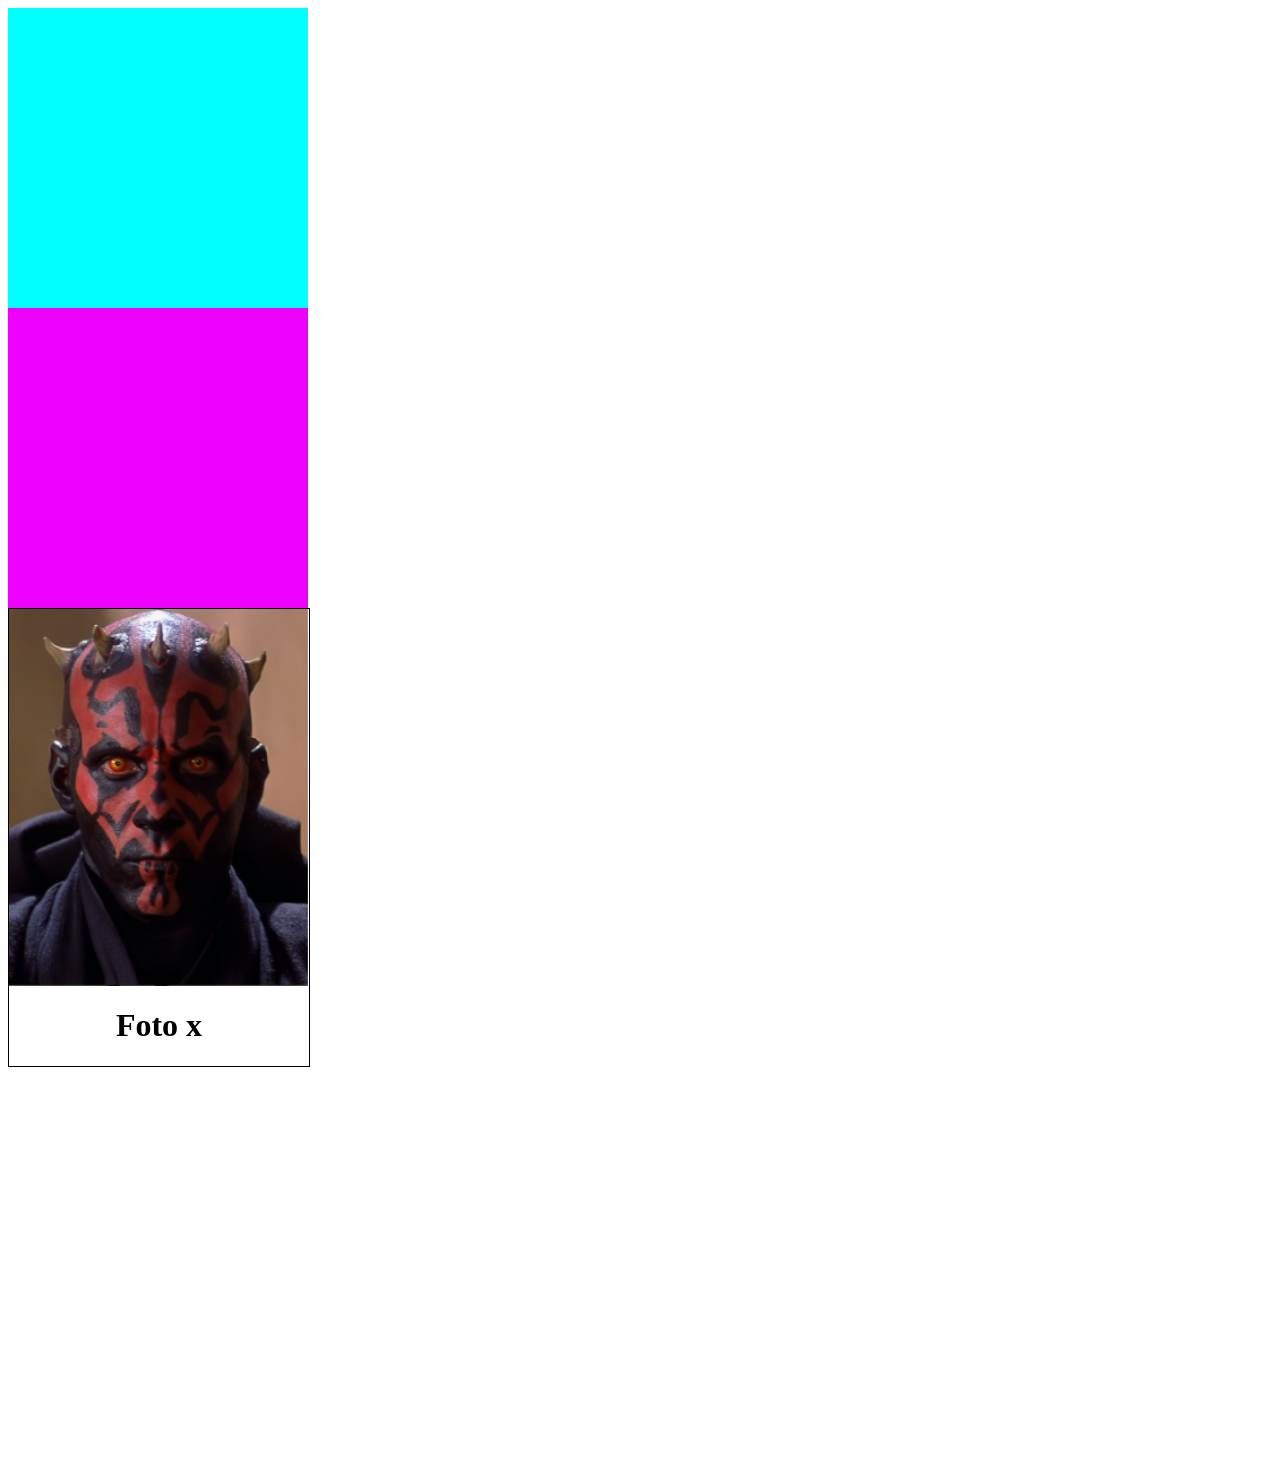
<file: animacao/index.html>
<!DOCTYPE html>
<html lang="pt-br">
<head>
    <meta charset="UTF-8">
    <meta name="viewport" content="width=device-width, initial-scale=1.0">
    <title>Document</title>

    <style>
        #um{
            width: 300px;
            height: 300px;
            background-color: aqua;
            transition: width 2s, background-color 2s,transform 2s;
        }

        #um:hover{
           width: 450px;
           background-color: rgb(13, 92, 92);
           transform: rotate(45deg);
        }

        #dois{
            width: 300px;
            height: 300px;
            background-color: rgb(238, 0, 255);
            transition: border-radius 1s, transform 1s;
            transition-timing-function: ease-in-out;
        }

        #dois:hover{

            border-radius: 50%;
            transform: translate(100px, 300px);
            
        }

        #card{
            display: flex;
            flex-direction: column;
            width: 300px;
            text-align: center;
            border:1px solid #000;
            transition: transform 1s ease;
        }

        #card:active{
            transform: scale(1.5,1.5);
            
        }
        /* #rotate{
            display: inline-block;
            width: 300px;
            text-align: center;
            transform-origin: center;
            transition: transform 1s;
        }

     
        #rotate:hover{

        transform: rotateY(180deg);
        }

        img{
            width: 300px;
        } */


        #rotate{
    width: 300px;
    height: 400px;
    perspective: 1000px;
}
    .card-interno{
        position: relative;
        width: 100%;
        height: 100%;

        transition: transform 1s;
        transform-style: preserve-3d;
    }
    #rotate:hover .card-interno{
    transform: rotateY(180deg);
}

.frente,
.verso{
    position: absolute;
    width: 100%;
    height: 100%;
    display: flex;
    flex-direction: column;
    align-items: center;
    justify-content: center;
    border: 1px solid #000;
    backface-visibility: hidden;
}

.frente img,
.verso img{
    width: 100%;
}

.verso{
    transform: rotateY(180deg);
}

    </style>
</head>
<body>

    <div id="um">


    </div>

    <div id="dois">


    </div>


    <div id="card">
        <img src="Darth_Maul_profile.png" alt="">
        <h1>Foto x</h1>

    </div>

    <!-- <div id="rotate">
        <img src="Darth_Maul_profile.png" alt="">
        <h1>Foto x</h1>

    </div> -->





    <div id="rotate">
        <div class="card-interno">
    
            <div class="frente">
                <img src="Darth_Maul_profile.png" alt="">
                <h1>Darth Maul</h1>
            </div>
    
            <div class="verso">
                <img src="como-tirar-mancha-de-espinha-do-rosto(test).jpg" alt="">
                <h1>Outra Foto</h1>
            </div>
    
        </div>
    </div>
    
</body>
</html>
</file>
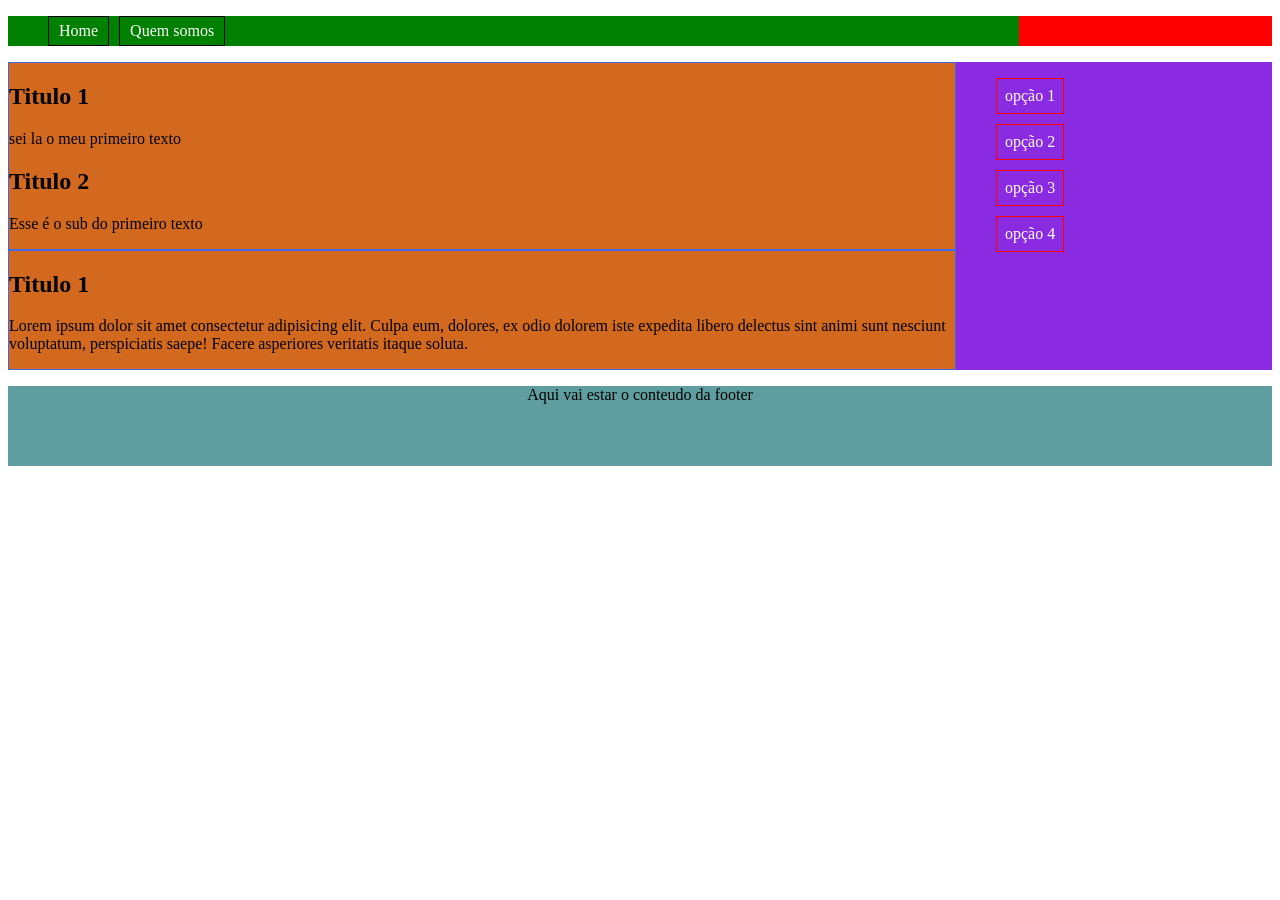
<file: aula1/index.html>
<!DOCTYPE html>
<html lang="pt-br">
<head>
    <meta charset="UTF-8">
    <meta name="viewport" content="width=device-width, initial-scale=1.0">

     <link rel="shortcut icon" href="favicon.ico" type="image/x-icon">
    <title>Aula 1</title>
    <link rel="stylesheet" href="css/style.css">
 

</head>
<body>
    
    <header>
        <nav>
            <ul>
                <li>Home</li>
                <li>Quem somos</li>

            </ul>

        </nav>

    </header>

    <main>
        <div>
            <section>
                <h1>Titulo 1</h1>
                <p> sei la o meu primeiro texto </p>
                <h2>Titulo 2</h2>
                <p>Esse é o sub do primeiro texto</p>
               

            </section>
            <section>
                <h1>Titulo 1</h1>
                <p>Lorem ipsum dolor sit amet consectetur adipisicing elit. Culpa eum, dolores, ex odio dolorem iste expedita libero delectus sint animi sunt nesciunt voluptatum, perspiciatis saepe! Facere asperiores veritatis itaque soluta.</p>

            </section>

        </div>

        <aside>
            <nav>
                <ul>
                    <li>opção 1</li>
                    <li>opção 2</li>
                    <li>opção 3</li>
                    <li>opção 4</li>
                </ul>
            </nav>

        </aside>


    </main>


    <footer>

        <p>Aqui vai estar o conteudo da footer</p>

    </footer>


   
</body>
</html>
</file>
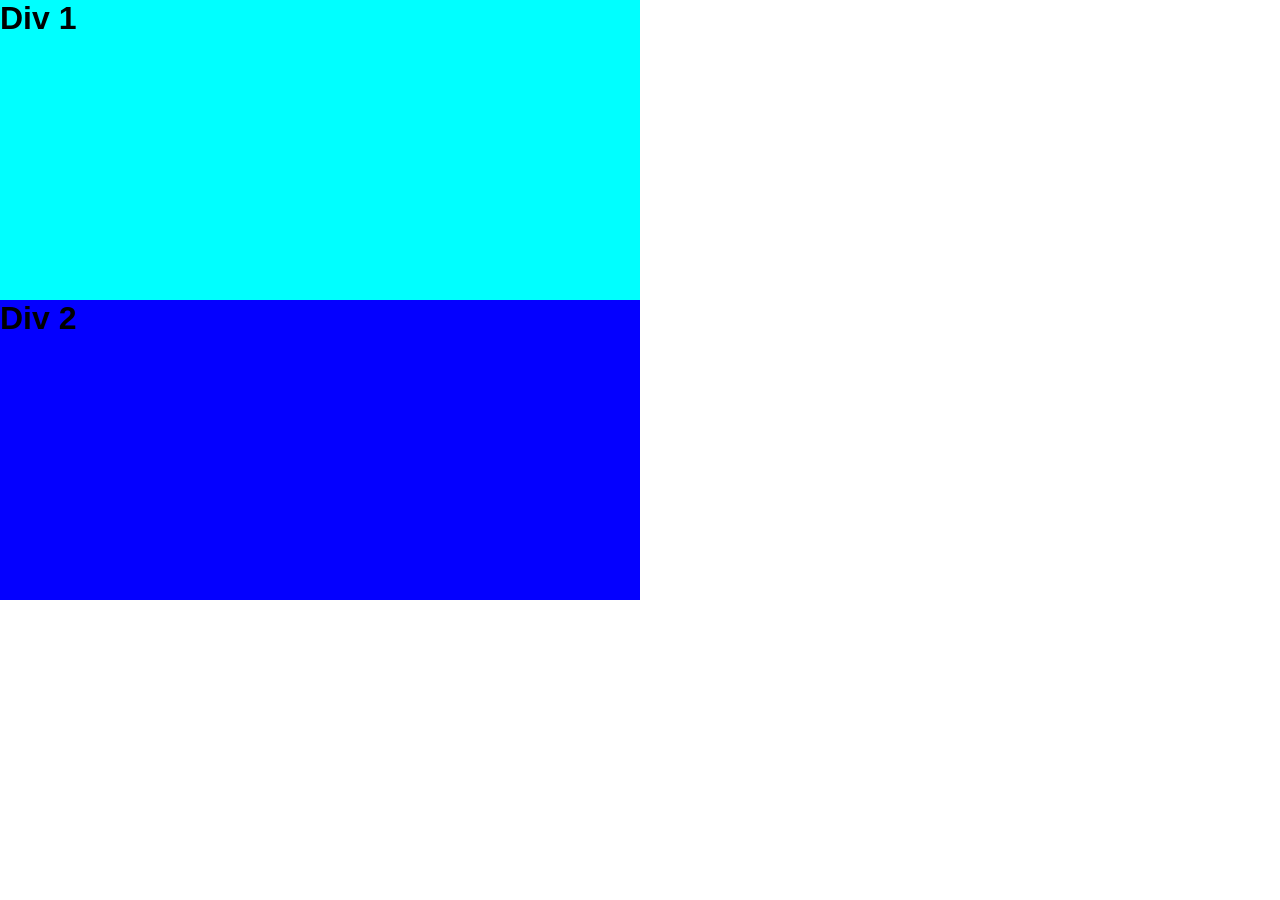
<file: aula1_b/index.html>
<!DOCTYPE html>
<html lang="pt-br">
<head>
    <meta charset="UTF-8">
    <meta name="viewport" content="width=device-width, initial-scale=1.0">
    <link rel="stylesheet" href="style.css">
    <title>Document</title>
</head>
<body>

    <div id="div1">
        <h1>Div 1</h1>
    </div>


    <div id="div2">
        <h1> Div 2</h1>
    </div>

    
</body>
</html>
</file>
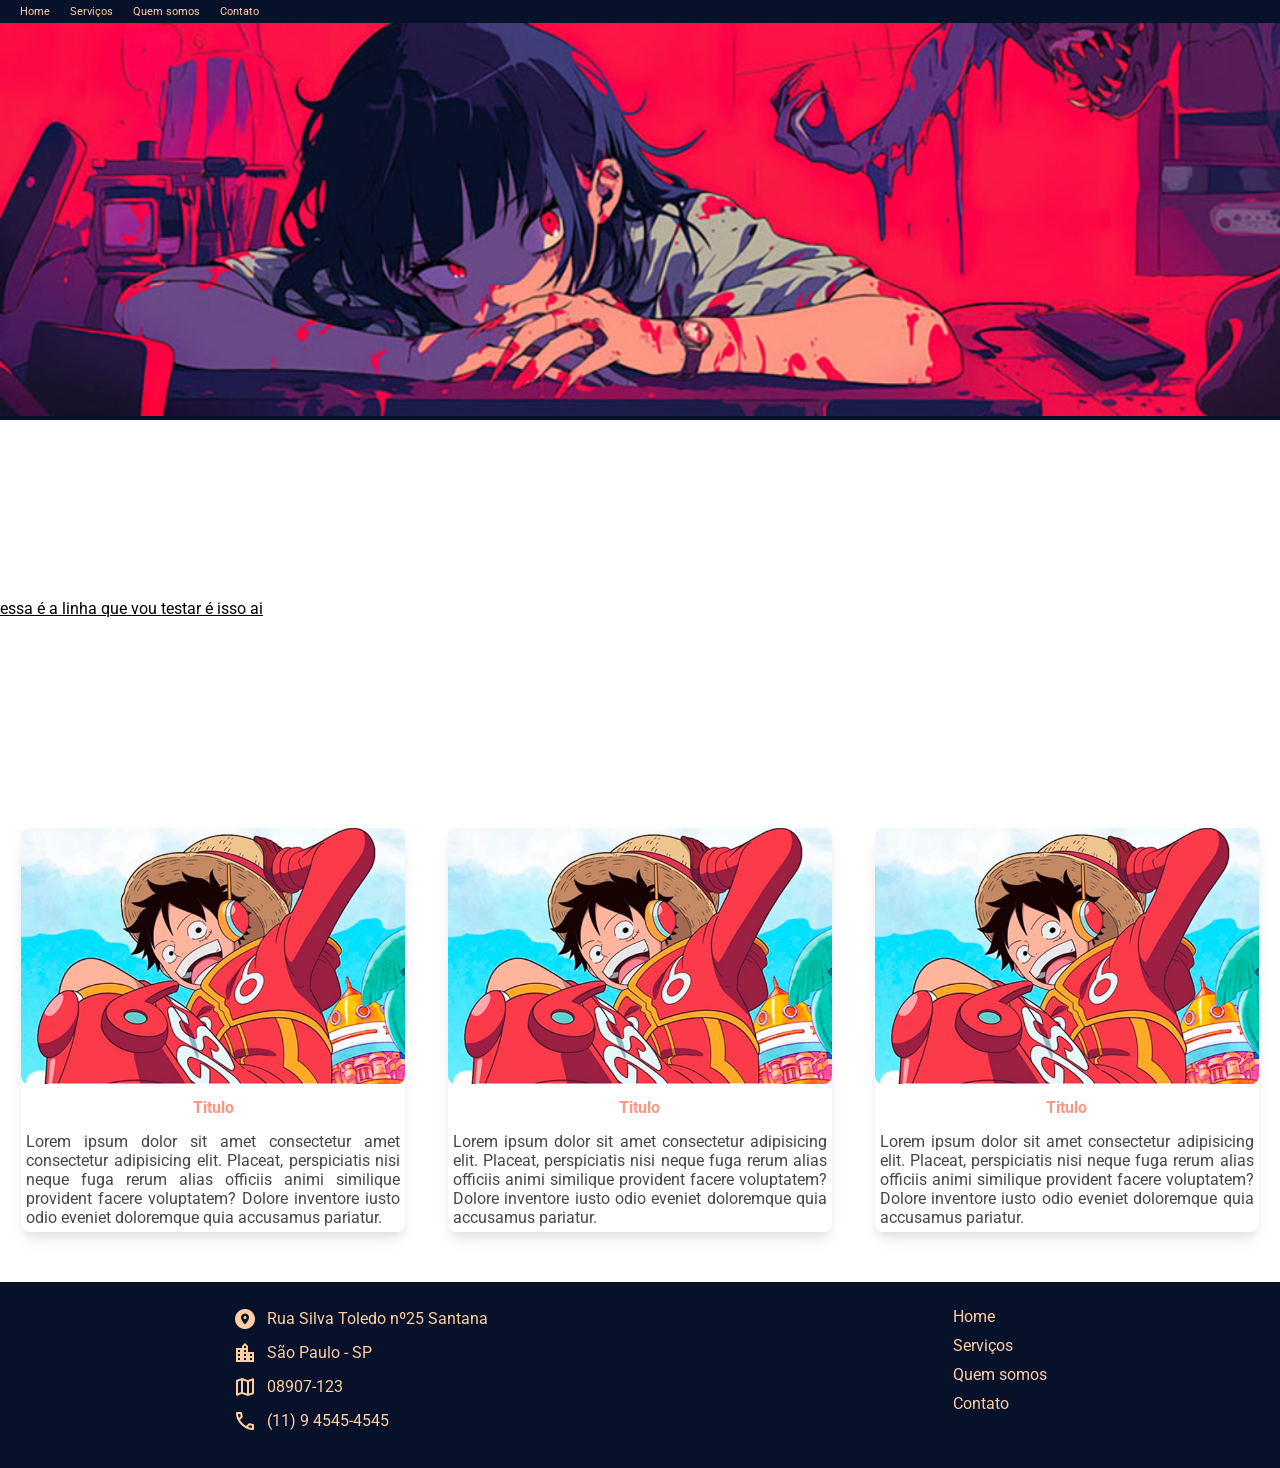
<file: aula2/index.html>
<!DOCTYPE html>
<html lang="pt-br">
<head>

    <meta charset="UTF-8">
    <meta name="viewport" content="width=device-width, initial-scale=1.0">
    <link rel="stylesheet" href="https://fonts.googleapis.com/css2?family=Material+Symbols+Outlined" />
   <link rel="stylesheet" href="style.css">

    <title>Document</title>


</head>
<body>
    <header>

        <nav>

            <ul>
                <li >Home</li>
                <li>Serviços</li>
                <li>Quem somos</li>
                <li>Contato</li>
            </ul>

        </nav>

        <img id="banner" src="assets/banner.jpg" alt="desenho de uma menina em uma tonalidade avermelhada">

    </header>

    <p id="linha">essa é a linha que vou testar é isso ai </p>

    <main>

        <section  class="modal">
            <img class="img_modal" src="assets/luff.jpg" alt="">
            <h1> Titulo</h1>
            <p> Lorem ipsum dolor sit  amet consectetur amet consectetur adipisicing elit. Placeat, perspiciatis nisi neque fuga rerum alias officiis animi similique provident facere voluptatem? Dolore inventore iusto odio eveniet doloremque quia accusamus pariatur.</p>
        </section>

        <section  class="modal">
            <img class="img_modal" src="assets/luff.jpg" alt="">
            <h1> Titulo</h1>
            <p>Lorem ipsum dolor sit amet consectetur adipisicing elit. Placeat, perspiciatis nisi neque fuga rerum alias officiis animi similique provident facere voluptatem? Dolore inventore iusto odio eveniet doloremque quia accusamus pariatur.</p>
        </section>

        <section  class="modal">
            <img class="img_modal" src="assets/luff.jpg" alt="">
            <h1> Titulo</h1>
            <p>Lorem ipsum dolor sit amet consectetur adipisicing elit. Placeat, perspiciatis nisi neque fuga rerum alias officiis animi similique provident facere voluptatem? Dolore inventore iusto odio eveniet doloremque quia accusamus pariatur.</p>
        </section>

        

    </main>

    <footer>
        <section class="section_footer" id="section_contato">
            <div class="conteudo_texto">
                <span class="material-symbols-outlined">
                explore_nearby
                </span> 
                
                <div>Rua Silva Toledo nº25 Santana</div>
            
            </div>


            <div class="conteudo_texto">
                <span class="material-symbols-outlined">
                location_city
                </span>  
                <div>São Paulo - SP</div>
            
            </div>


            <div class="conteudo_texto" >
                <span class="material-symbols-outlined">
                map
                </span> 
                <div>08907-123</div>
            
            </div>



            <div class="conteudo_texto">
                <span class="material-symbols-outlined">
                call
                </span> 
                <div>(11) 9 4545-4545</div>
            </div>
        </section>

        <section class="section_footer" id="section_menu">
            <ul>
                <li >Home</li>
                <li>Serviços</li>
                <li>Quem somos</li>
                <li>Contato</li>

            </ul>
        </section>

    </footer>

    
</body>
</html>
</file>
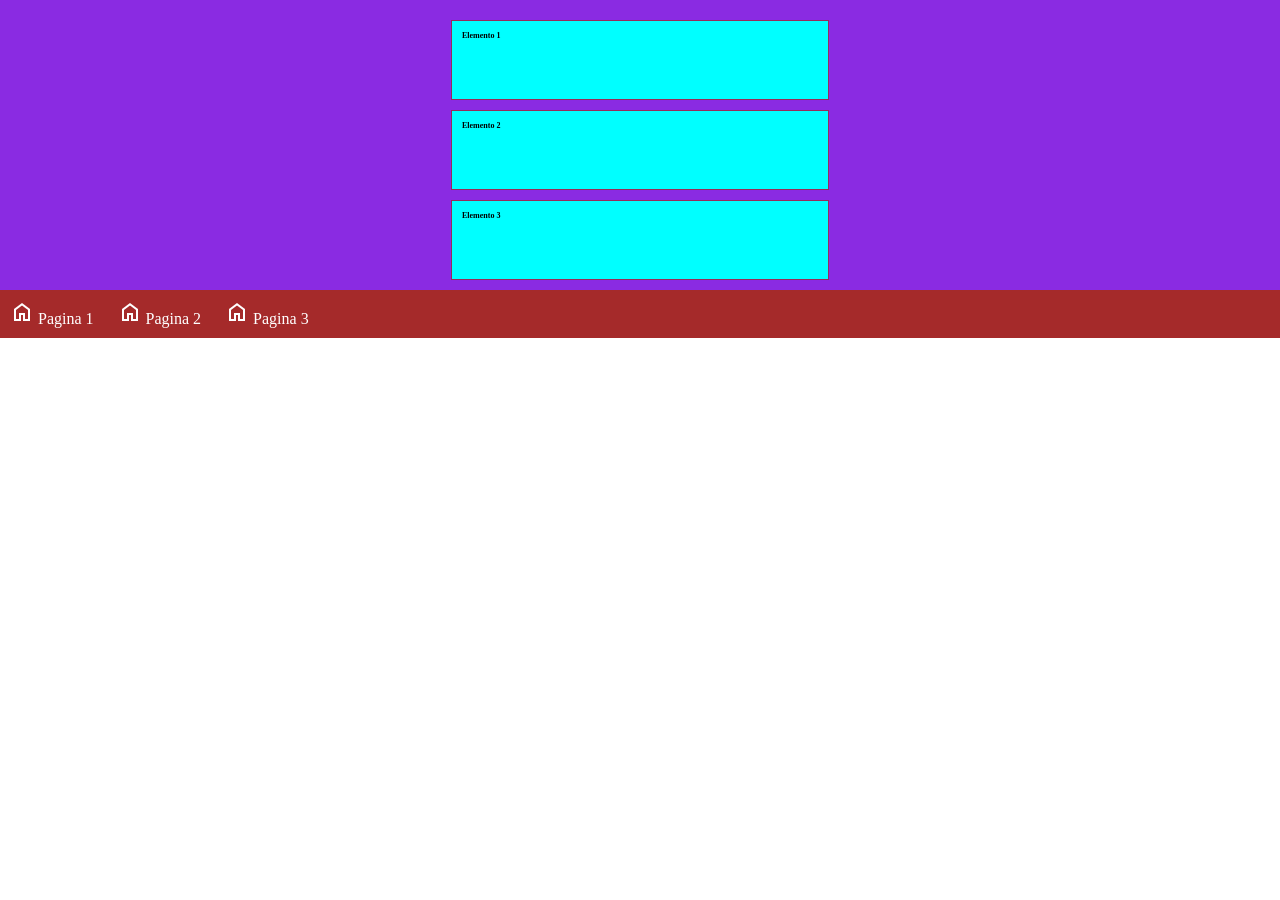
<file: aula3/index.html>
<!DOCTYPE html>
<html lang="pt-br">

<head>
    <meta charset="UTF-8">
    <meta name="viewport" content="width=device-width, initial-scale=1.0">

    <link rel="stylesheet" href="https://fonts.googleapis.com/css2?family=Material+Symbols+Outlined" />

    <link rel="stylesheet" href="style.css">
    <title>Estudos de medida</title>
    <style>


    </style>

</head>

<body>
    <div class="pai">
        <div class="filho">
            <h1>Elemento 1</h1>
        </div>
        <div class="filho">
            <h1>Elemento 2</h1>
        </div>
        <div class="filho">
            <h1>Elemento 3</h1>
        </div>
    </div>


    <nav class="menu">
        <ul>
            <li class="option">
                <a href="index.html">
                    <span class="material-symbols-outlined">
                        home
                    </span>
                    Pagina 1</a>
            </li>

            <li class="option">
                <a href="pagina2.html">
                <span class="material-symbols-outlined">
                    home
                </span>
                Pagina 2</a>
            </li>


            <li class="option">
                <a href="pagina3.html">
                <span class="material-symbols-outlined">
                    home
                </span>
                Pagina 3</a>
            </li>
        </ul>
    </nav>







</body>

</html>
</file>
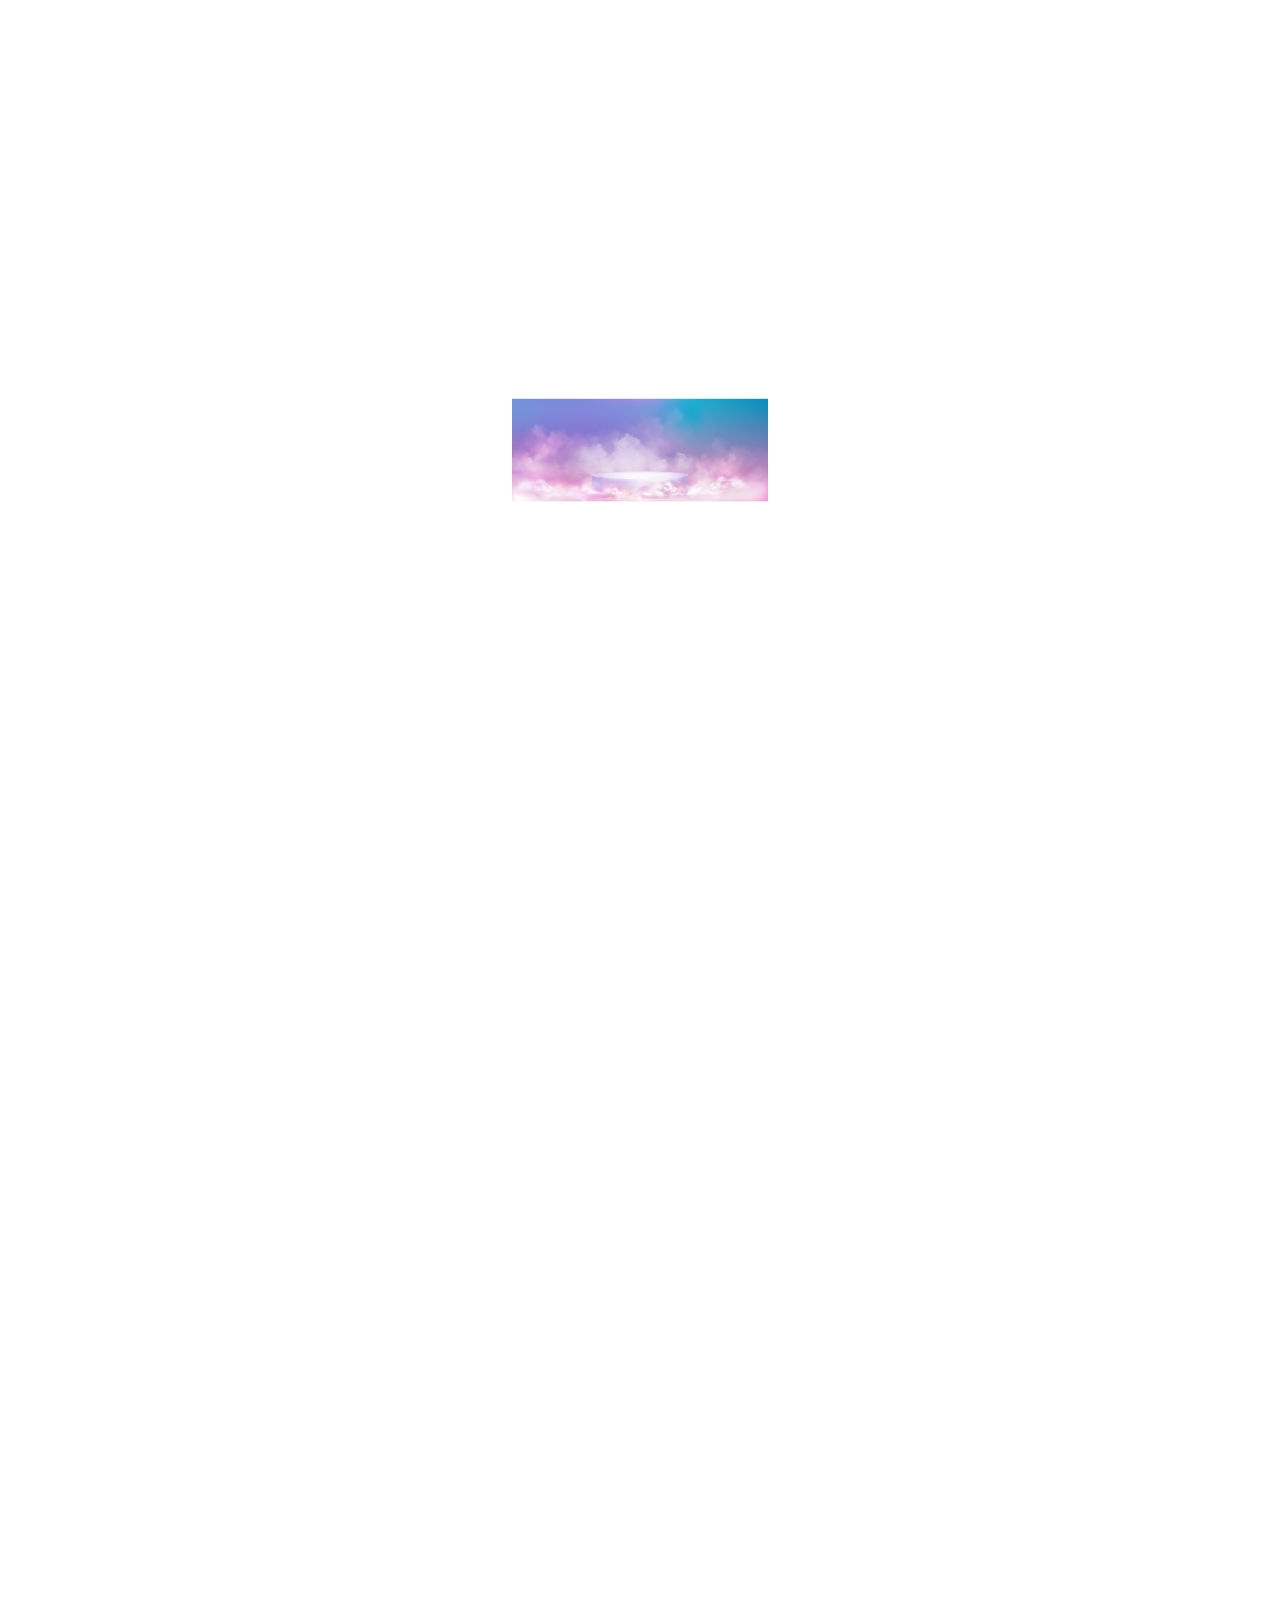
<file: animacao/parallax.html>
<!DOCTYPE html>
<html lang="pt-br">
<head>
    <meta charset="UTF-8">
    <meta name="viewport" content="width=device-width, initial-scale=1.0">
    <title>Document</title>
    <link rel="stylesheet" href="style.css">
</head>
<body>

    <section class="parallax">
        <img src="nuvem.png" class="lado esquerda" alt="">
        <img src="fundo.jpg" class="fundo" alt="">
        <img src="nuvem.png" class="lado direita" alt="">
    </section>
    

<script src="script.js"></script>
</body>
</html>
</file>
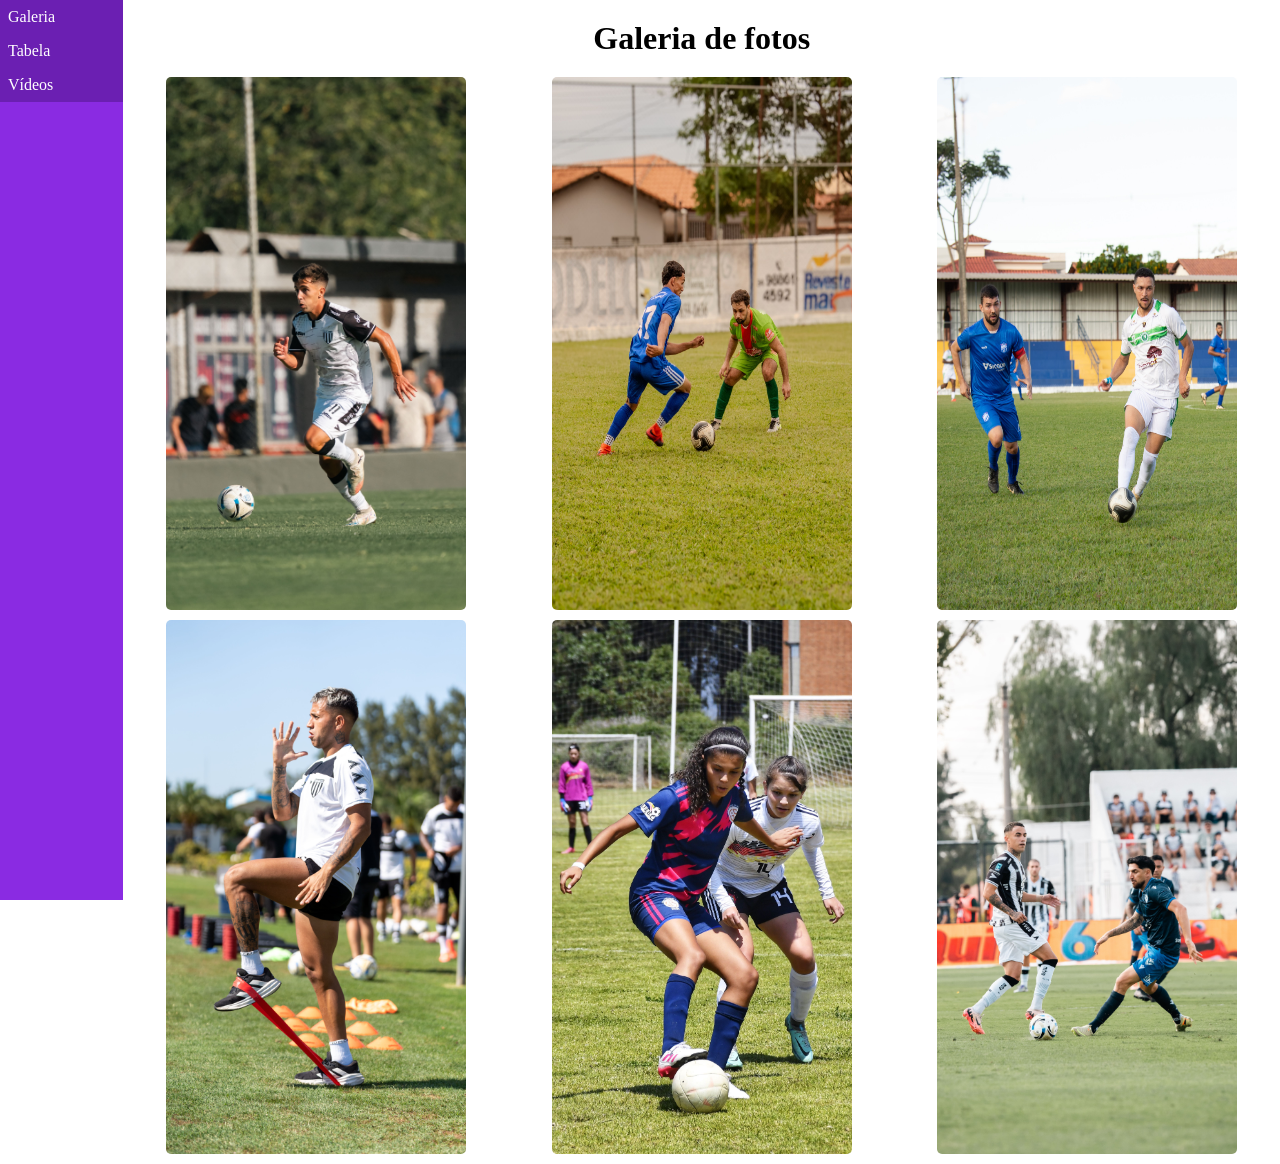
<file: aula5/galeria.html>
<!DOCTYPE html>
<html lang="pt-br">
<head>
    <meta charset="UTF-8">
    <meta name="viewport" content="width=device-width, initial-scale=1.0">
   
    <link rel="stylesheet" href="css/style.css">
    <title>Galeria</title>
</head>
<body>

    <div id="container">
        <aside>
            <ul>
                <li><a href="galeria.html">Galeria</a> </li>
                <li><a href="tabela.html">Tabela</a>  </li>
                <li><a href="index.html"> Vídeos</a>  </li>
            </ul>
        </aside>

        <main class="main_galeria">
            <h1>Galeria de fotos</h1>
            <section id="galeria">
                <img src="assets/galeria/foto1.jpg" alt="">
                <img src="assets/galeria/foto2.jpg" alt="">
                <img src="assets/galeria/foto3.jpg" alt="">
                <img src="assets/galeria/foto4.jpg" alt="">
                <img src="assets/galeria/foto5.jpg" alt="">
                <img src="assets/galeria/foto6.jpg" alt="">
            </section>
        </main>


    </div>


    
</body>
</html>
</file>
<file: aula1/css/style.css>
header{
    width: 100%;
    background-color: red;
}

header nav{
    width: 80%;
    background-color: green;
}

header nav ul{
    display: flex;
    list-style: none;

}

header nav ul li{
    border: 1px solid black;
    padding:5px 10px 5px 10px;
    margin-right:10px ;
    color: white;
}

main{
    width: 100%;
    background-color: blueviolet;
    display: flex;

}

main div{
    background-color: chocolate;
    width: 75%;

}

main div section{
    border: 1px solid royalblue;
}



main aside nav ul{
    list-style: none;
    color: white;
}

main aside nav ul li{
    margin-bottom: 10px;
    padding: 8px;
    border: 1px solid red;

}

footer{
    background-color: cadetblue;
    width: 100%;
    height: 80px;
    text-align: center;
}
</file>
<file: aula1_b/style.css>
/* Toda vez que for criar uma configuração padrão para o meu site vou fazer aqui dentro, todos os filhos vão pegar/herdar a configuração */
*{
    margin: 0;
    padding: 0;
    font-family: Arial, "Helvetica Neue", Helvetica, sans-serif;
    box-sizing: border-box;
    list-style: none;
    text-decoration: none;
}



/* Para pegar o ID eu uso o # */
#div1{
    width: 50%;
    height: 300px;
    background-color: aqua;
}

#div2{
    width: 50%;
    height: 300px;
    background-color: rgb(4, 0, 255);
}
</file>
<file: aula2/style.css>
@import url('https://fonts.googleapis.com/css2?family=Roboto:ital,wght@0,100..900;1,100..900&display=swap');

    *{
        margin: 0;
        padding: 0;
        box-sizing: border-box;
        font-family:"Roboto", sans-serif; 
        text-decoration: none;
    }


    #linha{
        line-height:10cm;
        text-decoration: underline;

    }

    header{
        background-color: #07112A;
        width: 100%;

    }

    header nav ul{
        display: flex;
        list-style: none;
        padding: 5px 10px 5px 10px ;

    }
    header nav ul li{
        margin: 0 10px;
        color:#FFCFA4;
        font-size: 0.7em;
        font-weight: 400;
        font-style: normal;
        cursor: pointer;
    }

    header nav ul li:hover{
        color: #f8dcc4;
    }

    #banner{
       width: 100%; 
    }

    main{
        width: 100%;
        margin-top: 30px;
        display: flex;
        justify-content: space-around;
       

    }

    .modal{
        width: 30%;
        box-shadow: rgba(0, 0, 0, 0.1) 0px 10px 15px -3px, rgba(0, 0, 0, 0.05) 0px 4px 6px -2px;
        border-radius: 8px;

    }
    .img_modal{
        width: 100%;
        border-radius: 8px;
    }

    .modal h1{
        font-size: 1em;
        text-align: center;
        margin: 10px 0px;
        color: #FD9683;

    }

    .modal p{
        text-align: justify;
        padding: 5px;
        color: rgb(71, 71, 71);
    }


    footer{

        background-color: #07112A;
        margin-top: 50px;
        display: flex;
        justify-content: space-around;

    }

    .section_footer{
        padding: 25px 0px;
        color: #FFCFA4;
    }

    .conteudo_texto{
        margin-bottom:10px;
        display: flex;
        align-items: center;    
    }

    .conteudo_texto span{
        margin-right: 10px;
    }



    #section_menu ul{
        list-style: none;
    }

    #section_menu ul li{
        margin-bottom: 10px;
        cursor: pointer;
    }

    #section_menu ul li:hover{
        color: #f8e7d8;
    }
</file>
<file: aula3/style.css>
* {
    margin: 0;
    padding: 0;
    box-sizing: border-box;
}


.pai {
    width: 100%;
    margin: 0 auto;
    background-color: blueviolet;
    padding: 10px;
    height: 100%;

}

.filho {
    border: 1px solid rgb(150, 45, 89);
    background-color: aqua;
    display: block;
    width: 30%;
    height: 80px;
    margin: 0 auto;
    margin-top: 10px;
    padding: 10px;
    font-size: 20px;

}

.filho h1 {
    font-size: 0.5rem;
}


.menu{
    background-color: brown;
}
.option{
    display: inline-block;
    padding: 10px;
    cursor: pointer;   
}

.option a{
    color: white;
    text-decoration: none;
}

.option:hover{

    background-color: rgb(184, 52, 52);
}
.option a:active{
    color: bisque;
}
</file>
<file: animacao/style.css>
body{
    margin: 0;
    height: 300vh; /* espaço para rolar */
}

.parallax{
    position: fixed;
    inset: 0;
    overflow: hidden;
}

.parallax img{
    position: absolute;
    transition: transform 0.1s linear;
}

.fundo{
    width: 40%;
    left: 50%;
    top: 50%;
    transform: translate(-50%, -50%) scale(0.5);
}

.esquerda{
    width: 300px;
    left: -350px;
    top: 50%;
    transform: translateY(-50%);
}

.direita{
    width: 300px;
    right: -350px;
    top: 50%;
    transform: translateY(-50%);
}
</file>
<file: aula5/css/style.css>
*{
    margin: 0;
    padding: 0;
    box-sizing: border-box;
    list-style: none;

}
body{
    height: 100vh;
}

#container{
    display: flex;
    flex-direction: row;
    width: 100vw;
    height: 100%;

}

aside{
    background-color: blueviolet;
    width: 15%;
    min-width: 120px;
    height: 100%;
}

aside ul{
    background-color: rgb(107, 31, 178);
    
}

aside ul li{
    padding: 8px;
    text-align: start;
    cursor: pointer;
    
}

aside ul li a{
    text-decoration: none;
    color: #ffffff;
}

aside ul li:hover{
    background-color: blueviolet;
}



.main_videos{

    background-color: white;
    display: flex;
    justify-content:space-around;
    width: 85%;
    align-items: center;
    flex-wrap: wrap;

}

.main_videos .videos{
    width: 250px;
    height: 300px;

}

.main_galeria{
    display: flex;
    flex-direction: column;
    height: 100%;
   
}

.main_galeria h1{
    text-align: center;
    margin: 20px 0;
}

#galeria{

    display: flex;
    flex-wrap: wrap;
    justify-content: space-around;
    

}

#galeria img{
    width: 300px;
    margin-bottom: 10px;
    border-radius: 5px;
    cursor: pointer;
    
}

#galeria img:hover{
    opacity: 0.4 ;
}
</file>
